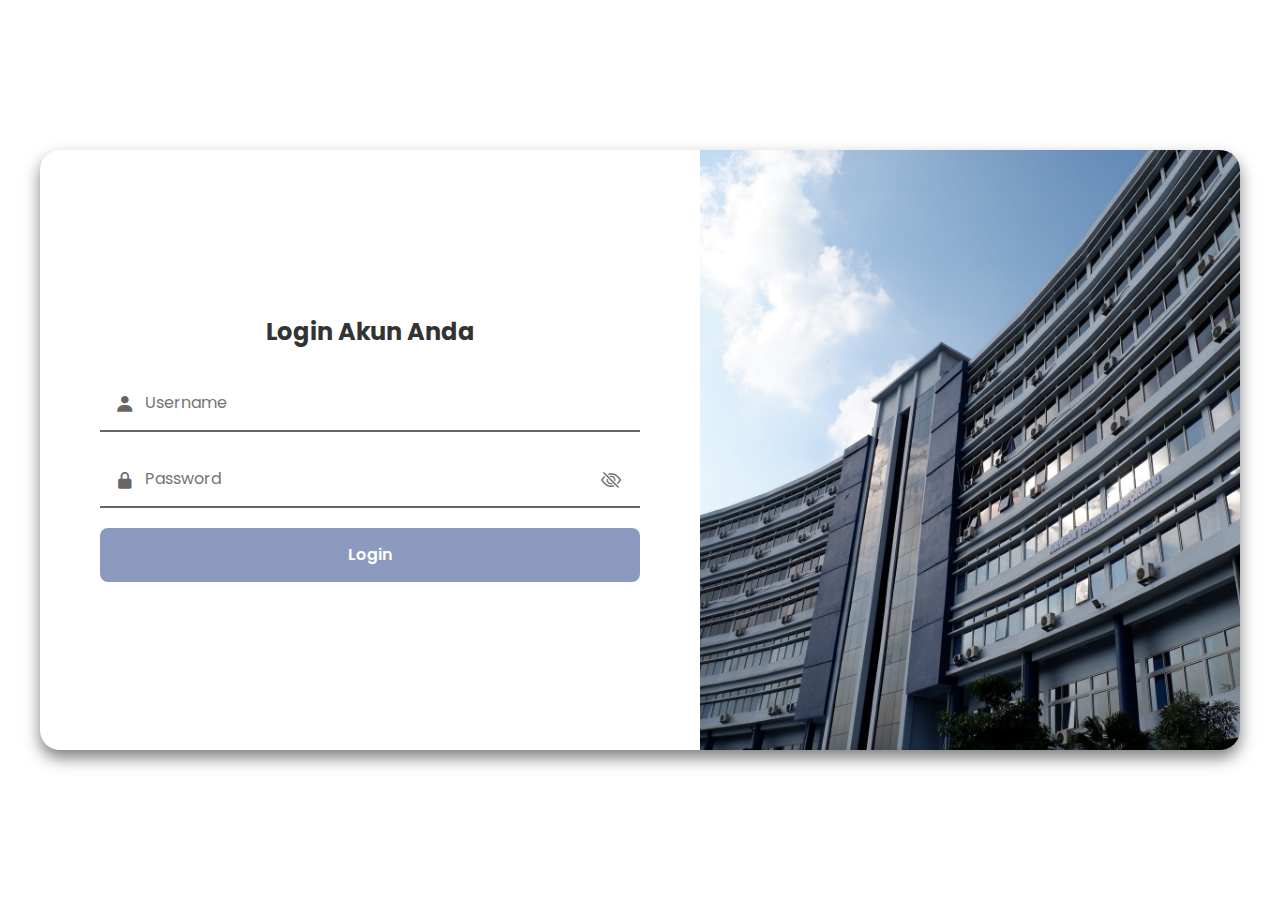
<file: login.html>
<!DOCTYPE html>
<html lang="en">
  <head>
    <meta charset="UTF-8" />
    <meta name="viewport" content="width=device-width, initial-scale=1.0" />
    <title>Login - PRESMA</title>
    <link rel="stylesheet" href="style.css" />
    <link
    l      href="https://unpkg.com/boxicons@2.1.4/css/boxicons.min.css"
      rel="stylesheet"
    />
    <link
      rel="stylesheet"
      href="https://cdn.jsdelivr.net/npm/bootstrap-icons@1.3.0/font/bootstrap-icons.css"
    />
    <link
      rel="stylesheet"
      href="https://stackpath.bootstrapcdn.com/bootstrap/4.3.1/css/bootstrap.min.css"
    />
  </head>
  <body>
    <section class="login-box">
      <div class="login-form">
        <form id="loginForm" method="POST">
          <h1><strong>Login Akun Anda</strong></h1>
          <!-- <div class="role-buttons">
            <button type="button" class="btnuser active">MAHASISWA</button>
            <button type="button" class="btnuser">ADMIN</button>
            <button type="button" class="btnuser">KAJUR</button>
          </div> -->
          <div class="input-box">
            <input
              type="text"
              id="username"
              name="username"
              placeholder="Username"
            />
            <i class="bx bxs-user"></i>
          </div>
          <div class="input-box">
            <input
              type="password"
              id="password"
              name="password"
              placeholder="Password"
            />
            <i class="bx bxs-lock-alt"></i>
            <i class="bi bi-eye-slash" id="togglePassword"></i>
          </div>
          <div id="errorContainer" class="errorContainer"></div>
          <button type="submit" class="submit-login" onclick="validateLogin()">
            Login
          </button>
        </form>
      </div>
      <div class="gambar-login">
        <img src="/images/Gedung Sipil.jpg" altx="Gedung" />
      </div>
    </section>
    <script src="script.js"></script>
  </body>
</html>
</file>
<file: style.css>
@import url('https://fonts.googleapis.com/css2?family=Poppins&display=swap');

* {
    margin: 0;
    padding: 0;
    box-sizing: border-box;
    font-family: "Poppins", sans-serif;
}

body {
    min-height: 100vh;
    display: flex;
    align-items: center;
    justify-content: center;
    background-color: #f0f2f5;
}

.login-box {
    display: flex;
    width: 100%;
    max-width: 1200px;
    min-height: 600px;
    margin: 20px;
    background: white;
    border-radius: 20px;
    overflow: hidden;
    box-shadow: 0 8px 16px rgba(0, 0, 0, 0.5);
}

.login-form {
    flex: 1;
    padding: 60px;
    display: flex;
    flex-direction: column;
    justify-content: center;
}

.logo-container {
    display: flex;
    align-items: center;
    gap: 10px;
    margin-bottom: 40px;
}

.logo-container img {
    width: 40px;
    height: 40px;
}

.login-form h1 {
    text-align: center;
    font-size: 24px;
    color: #333;
    margin-bottom: 30px;
}

.role-buttons {
    display: flex;
    gap: 10px;
    margin-bottom: 30px;
}

.submit-login {
    width: 100%;
    padding: 15px;
    background: #8c9abf;
    border: none;
    border-radius: 8px;
    color: white;
    font-size: 16px;
    font-weight: 600;
    cursor: pointer;
    transition: background 0.3s;
}

.btnuser {
    flex: 1;
    padding: 10px;
    border: 2px solid #244282;
    background: none;
    border-radius: 8px;
    color: #333;
    font-weight: 600;
    cursor: pointer;
    transition: all 0.3s;
    box-shadow: 0 1px 8px #333;
}

.btnuser.active {
    background: #244282;
    color: white;
}

.input-box {
    position: relative;
    margin-bottom: 20px;
}

.input-box input {
    color: #666;
    width: 100%;
    padding: 15px 15px 15px 45px;
    border: 0;
    border-bottom: 2px solid #666;
    font-size: 16px;
    transition: border-color 0.3s;
}

.input-box input:focus {
    border-color: #2563eb;
    outline: none;
}

.input-box i {
    padding: auto;
    position: absolute;
    left: 15px;
    top: 50%;
    transform: translateY(-50%);
    font-size: 20px;
    color: #666;
}

.submit-login:hover {
    background: #1d4ed8;
}

#togglePassword {
    float: right;
    margin-left: 90%;
    z-index: 2;
    cursor: pointer;
}

.gambar-login {
    flex: 1;
    position: relative;
    background: #f8fafc;
    overflow: hidden;
}

.gambar-login img {
    width: 100%;
    height: 100%;
    object-fit: cover;
}

.errorContainer {
    text-align: center;
    color: red;
    margin-bottom: 20px;
  }
</file>
